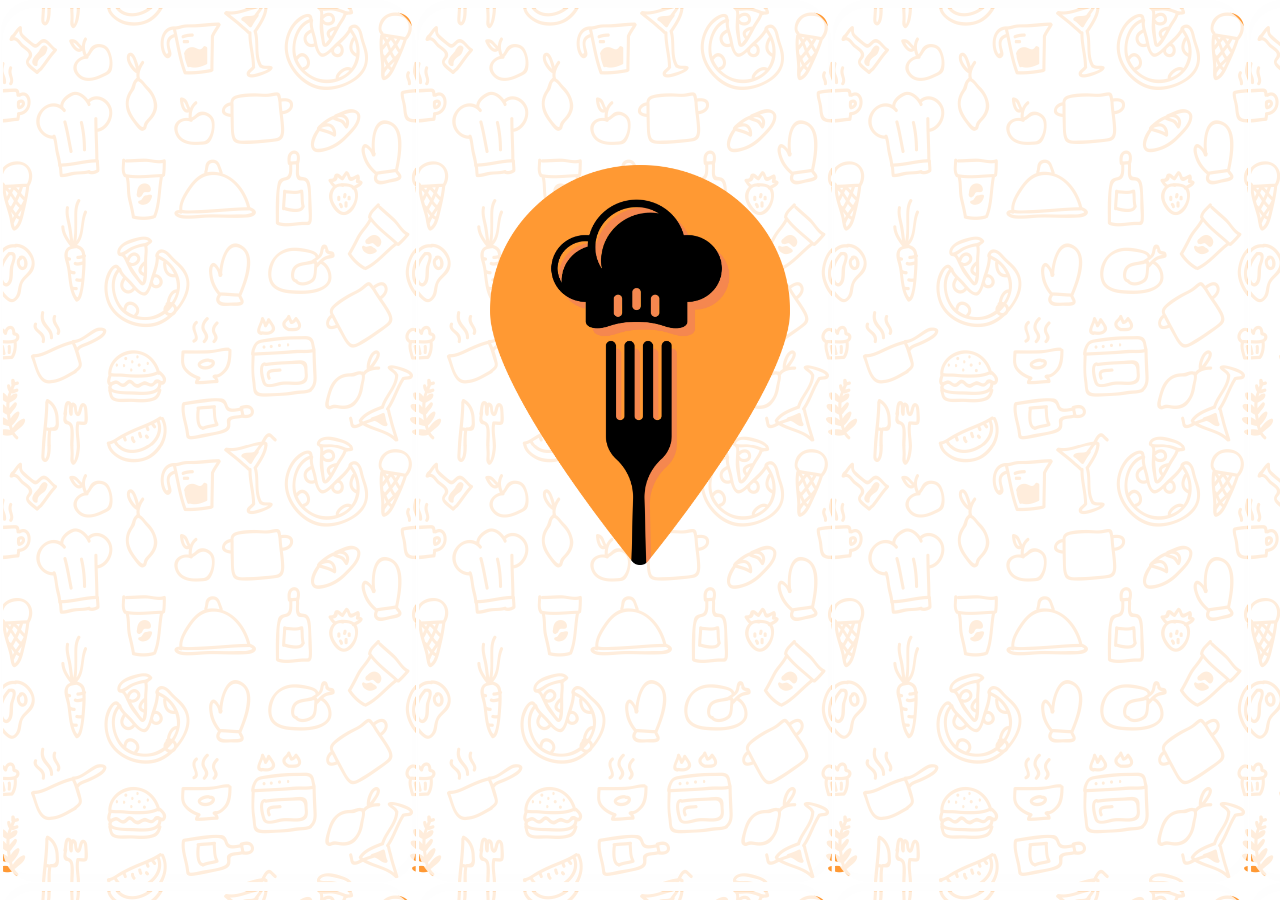
<file: index.html>
<!DOCTYPE html>
<html lang="en">
  <head>
    <meta charset="UTF-8" />
    <meta http-equiv="X-UA-Compatible" content="IE=edge" />
    <meta name="viewport" content="width=device-width, initial-scale=1.0" />
    <link rel="stylesheet" href="style.css" />
    <title>Tiffinia</title>
  </head>
  <body>
    <div class="landing">
      <div class="logo">
        <a href="index2.html"><img src="assets/Tiffinia_icon_small.png" alt="" /></a>
      </div>
    </div>
  </body>
</html>
</file>
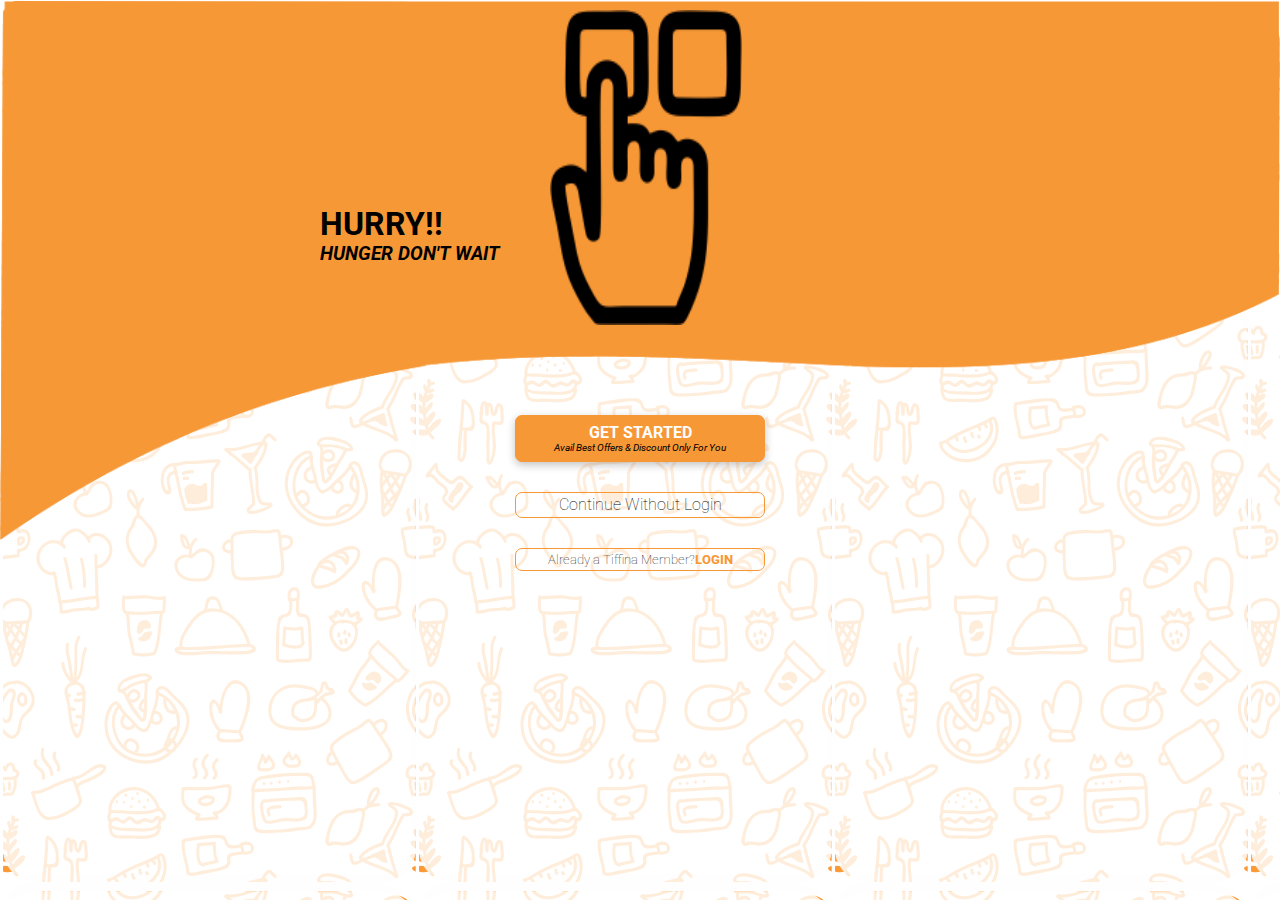
<file: index2.html>
<!DOCTYPE html>
<html lang="en">
  <head>
    <meta charset="UTF-8" />
    <meta http-equiv="X-UA-Compatible" content="IE=edge" />
    <meta name="viewport" content="width=device-width, initial-scale=1.0" />
    <link rel="preconnect" href="https://fonts.gstatic.com" />
    <link
      href="https://fonts.googleapis.com/css2?family=Roboto&display=swap"
      rel="stylesheet"
    />
    <link rel="stylesheet" href="style2.css" />
    <title>Tiffinia</title>
  </head>
  <body>
    <div class="top">
      <div class="topbg">
        <img src="assets/Bg 2.png" alt="" />
      </div>
      <div class="object1">
        <img src="assets/object 1.png" alt="" />
      </div>
      <div class="text">
        <h1>HURRY!!</h1>
        <h3><i>HUNGER DON'T WAIT</i></h3>
      </div>
      <div class="btn">
        <button type="submit" class="btn1">
          <a href="index3.html">
            <h3>GET STARTED</h3>
            <p>Avail Best Offers & Discount Only For You</p>
          </a>
        </button>

        <button type="submit" class="btn2">
          <a href="#"> <h3>Continue Without Login</h3> </a>
        </button>

        <button type="submit" class="btn3">
          <a href="index3.html">
            <h4>Already a Tiffina Member?<b>LOGIN</b></h4>
          </a>
        </button>
      </div>
    </div>
  </body>
</html>
</file>
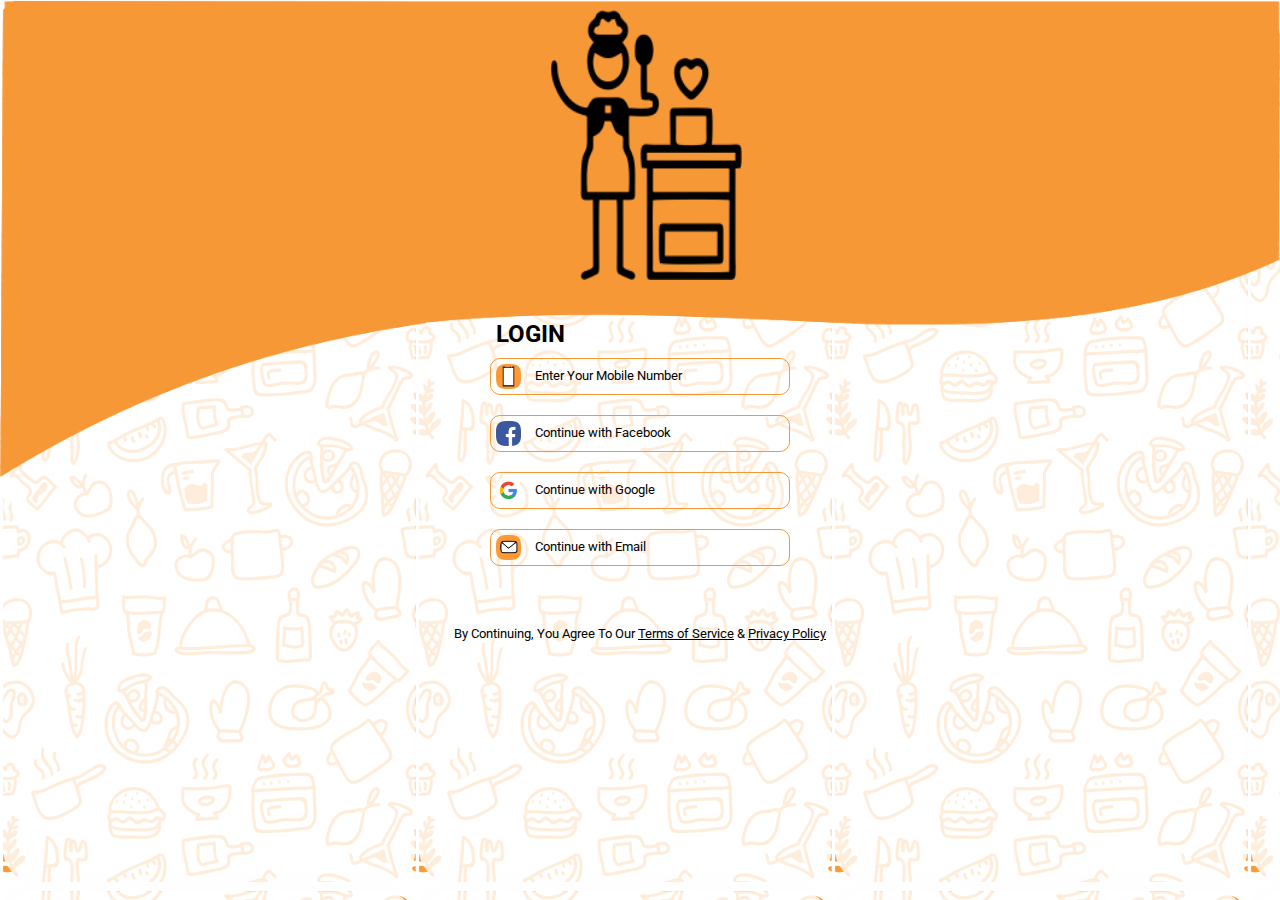
<file: index3.html>
<!DOCTYPE html>
<html lang="en">
  <head>
    <meta charset="UTF-8" />
    <meta http-equiv="X-UA-Compatible" content="IE=edge" />
    <meta name="viewport" content="width=device-width, initial-scale=1.0" />
    <link rel="preconnect" href="https://fonts.gstatic.com" />
    <link
      href="https://fonts.googleapis.com/css2?family=Roboto&display=swap"
      rel="stylesheet"
    />
    <link rel="stylesheet" href="style3.css" />
    <title>Tiffinia</title>
  </head>
  <body>
    <div class="top2">
      <div class="topbg2">
        <img src="assets/Bg 2.png" alt="" />
      </div>
      <div class="object2">
        <img src="assets/object 2.png" alt="" />
      </div>
    </div>

    <div class="login">
      <div class="heading">
        <h2>LOGIN</h2>
      </div>
      <div class="btnn">
        <button type="submit" class="btnn1">
          <img src="assets/icon _mobile.png" alt="" />
          <a href="index4.html"> Enter Your Mobile Number </a>
        </button>
        <button type="submit" class="btnn2">
          <img src="assets/icon _fb.png" alt="" />
          <a href="#"> Continue with Facebook </a>
        </button>
        <button type="submit" class="btnn3">
          <img src="assets/icon _google.png" alt="" />
          <a href="#"> Continue with Google </a>
        </button>
        <button type="submit" class="btnn4">
          <img src="assets/icon _mail.png" alt="" />
          <a href="#"> Continue with Email </a>
        </button>
      </div>
    </div>

    <div class="foot">
      <p>
        By Continuing, You Agree To Our <u>Terms of Service</u> &
        <u>Privacy Policy</u>
      </p>
    </div>
  </body>
</html>
</file>
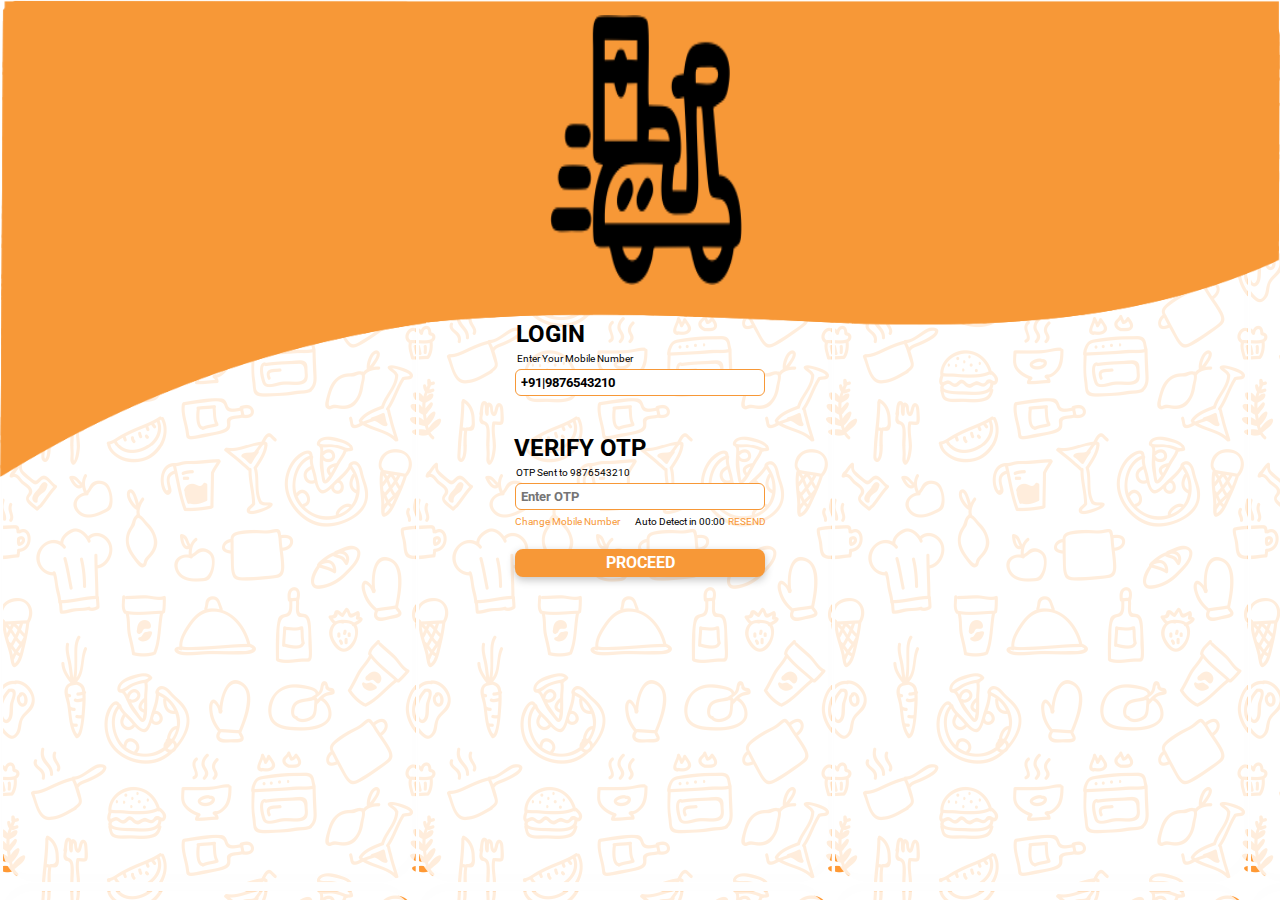
<file: index4.html>
<!DOCTYPE html>
<html lang="en">
  <head>
    <meta charset="UTF-8" />
    <meta http-equiv="X-UA-Compatible" content="IE=edge" />
    <meta name="viewport" content="width=device-width, initial-scale=1.0" />
    <link rel="preconnect" href="https://fonts.gstatic.com" />
    <link
      href="https://fonts.googleapis.com/css2?family=Roboto&display=swap"
      rel="stylesheet"
    />
    <link rel="stylesheet" href="style4.css" />
    <title>Tiffinia</title>
  </head>
  <body>
    <div class="top3">
      <div class="topbg3">
        <img src="assets/Bg 2.png" alt="" />
      </div>
      <div class="object3">
        <img src="assets/object 3.png" alt="" />
      </div>
    </div>
    <div class="login1">
      <h2>LOGIN</h2>
      <small>Enter Your Mobile Number</small>
      <input inputmode="numeric" value="+91|9876543210" maxlength="14" />
    </div>
    <div class="otp">
      <h2>VERIFY OTP</h2>
      <small>OTP Sent to 9876543210</small>
      <input inputmode="numeric" placeholder="Enter OTP" />
    </div>
    <div class="end">
      <a href="#" class="change"><small>Change Mobile Number</small></a>
      <small class="detect">Auto Detect in 00:00</small>
      <a href="#" class="reset"><small>RESEND</small></a>
    </div>
    <div class="proceed">
      <button type="submit">
        <a href="#">
          <h3>PROCEED</h3>
        </a>
      </button>
    </div>
  </body>
</html>
</file>
<file: style.css>
* {
  box-sizing: border-box;
  padding: 0;
  margin: 0;
}

body {
  background: url("Bg.png");
}

.landing {
  display: flex;
  justify-content: center;
  align-items: center;
}

.logo img {
  margin-top: 55%;
  height: 400px;
  width: 300px;
}
</file>
<file: style2.css>
* {
  box-sizing: border-box;
  padding: 0;
  margin: 0;
  font-family: "Roboto", sans-serif;
}

body {
  background-image: url("Bg.png");
  height: 100vh;
  width: 100vw;
}

.top {
  display: flex;
  flex-direction: column;
}

.top img {
  position: absolute;
  width: 100vw;
  height: 60vh;
}

.object1 img {
  margin-top: 10px;
  margin-left: 43%;
  height: 35vh;
  width: 15vw;
}

.text {
  margin-top: 16%;
  z-index: 10;
  margin-left: 25%;
}

.btn {
  display: flex;
  flex-direction: column;
  justify-content: center;
  align-items: center;
  margin-top: 100px;
  padding: 20px;
}

.btn1 {
  background-color: rgba(247, 152, 55, 255);
  box-shadow: rgba(0, 0, 0, 0.24) 0px 3px 8px;
  border: 1px solid rgba(247, 152, 55, 255);
  width: 250px;
  padding: 3px;
}

.btn1 p {
  font-size: 10px;
}
.btn1 h3 {
  color: white;
}
.btn1 p {
  font-style: italic;
}
.btn1,
.btn2,
.btn3 {
  cursor: pointer;
  border-radius: 7px;
  margin-top: 30px;
  padding: 8px;
}

.btn2 h3 {
  font-weight: lighter;
}

.btn3 h4 {
  font-weight: lighter;
}

.btn3 h4 b {
  color: rgba(247, 152, 55, 255);
  font-weight: 790;
}

.btn2,
.btn3 {
  width: 250px;
  background-color: transparent;
  padding: 3px;
  border: 1px solid rgba(247, 152, 55, 255);
}

.btn a {
  text-decoration: none;
  color: #000000;
}

.btn a:hover {
  cursor: pointer;
}
</file>
<file: style3.css>
* {
  box-sizing: border-box;
  padding: 0;
  margin: 0;
  font-family: "Roboto", sans-serif;
}

body {
  background-image: url("Bg.png");
  height: 100vh;
  width: 100vw;
}

.top2 {
  display: flex;
  flex-direction: column;
}

.top2 img {
  position: absolute;
  width: 100vw;
  height: 53vh;
}

.object2 img {
  margin-top: 10px;
  margin-left: 43%;
  height: 30vh;
  width: 15vw;
}

.login {
  display: flex;
  flex-direction: column;
  justify-content: center;
  margin-top: 25%;
}

.login img {
  height: 35px;
  width: 35px;
  float: left;
  margin-top: 0;
  padding: 5px;
}

.btnn {
  display: flex;
  flex-direction: column;
  justify-content: center;
  align-items: center;
  padding: 10px;
}

.btnn1,
.btnn2,
.btnn3,
.btnn4 {
  width: 300px;
  margin-top: 20px;
  background-color: transparent;
  border: 2px solid rgba(247, 152, 55, 255);
  border-width: thin;
  border-radius: 10px;
  cursor: pointer;
}

.btnn1 {
  margin-top: 0;
}

.heading h2 {
  text-align: center;
  margin-left: -220px;
}

.btnn a {
  text-decoration: none;
  color: black;
  padding: 1px;
  float: left;
  margin-top: 8px;
  margin-left: 8px;
}

.foot {
  margin-top: 50px;
  text-align: center;
  font-size: 13px;
}

.btnn1:hover,
.btnn2:hover,
.btnn3:hover,
.btnn4:hover {
  box-shadow: rgba(99, 99, 99, 0.2) 0px 2px 8px 0px;
}
</file>
<file: style4.css>
* {
  box-sizing: border-box;
  padding: 0;
  margin: 0;
  font-family: "Roboto", sans-serif;
}

body {
  background-image: url("Bg.png");
  height: 100vh;
  width: 100vw;
}

.top3 {
  display: flex;
  flex-direction: column;
}

.top3 img {
  position: absolute;
  width: 100vw;
  height: 53vh;
}

.object3 img {
  margin-top: 15px;
  margin-left: 43%;
  height: 30vh;
  width: 15vw;
}

.login1 {
  display: flex;
  justify-content: center;
  align-items: center;
  flex-direction: column;
  margin-top: 25%;
}

.login1 h2 {
  margin-left: -180px;
  margin-bottom: 5px;
  font-weight: bolder;
}

.login1 small {
  margin-left: -130px;
  margin-bottom: 5px;
  font-size: 10px;
}

.login1 input {
  padding: 5px;
  width: 250px;
  border: 2px solid rgba(247, 152, 55, 255);
  border-width: thin;
  border-radius: 6px;
  font-weight: bold;
}

.otp {
  display: flex;
  justify-content: center;
  align-items: center;
  flex-direction: column;
  margin-top: 3%;
}

.otp h2 {
  margin-left: -120px;
  margin-bottom: 5px;
  font-weight: bolder;
}

.otp small {
  margin-bottom: 5px;
  font-size: 10px;
  margin-left: -135px;
}

.otp input {
  padding: 5px;
  width: 250px;
  border: 2px solid rgba(247, 152, 55, 255);
  border-width: thin;
  border-radius: 6px;
  font-weight: bold;
}

.end a {
  text-decoration: none;
  color: rgba(247, 152, 55, 255);
}

.end {
  display: flex;
  justify-content: center;
  align-items: center;
}

.end small {
  font-size: 10px;
}

.detect {
  margin-top: 3px;
  margin-left: 15px;
}

.reset {
  margin-left: 3px;
}

.proceed {
  display: flex;
  justify-content: center;
  align-items: center;
}

.proceed a {
  text-decoration: none;
}
.proceed h3 {
  color: white;
}

.proceed button {
  background-color: rgba(247, 152, 55, 255);
  box-shadow: rgba(0, 0, 0, 0.24) 0px 3px 8px;
  border: none;
  width: 250px;
  padding: 3px;
  margin-top: 20px;
  border-radius: 8px;
  padding: 5px;
}
</file>
